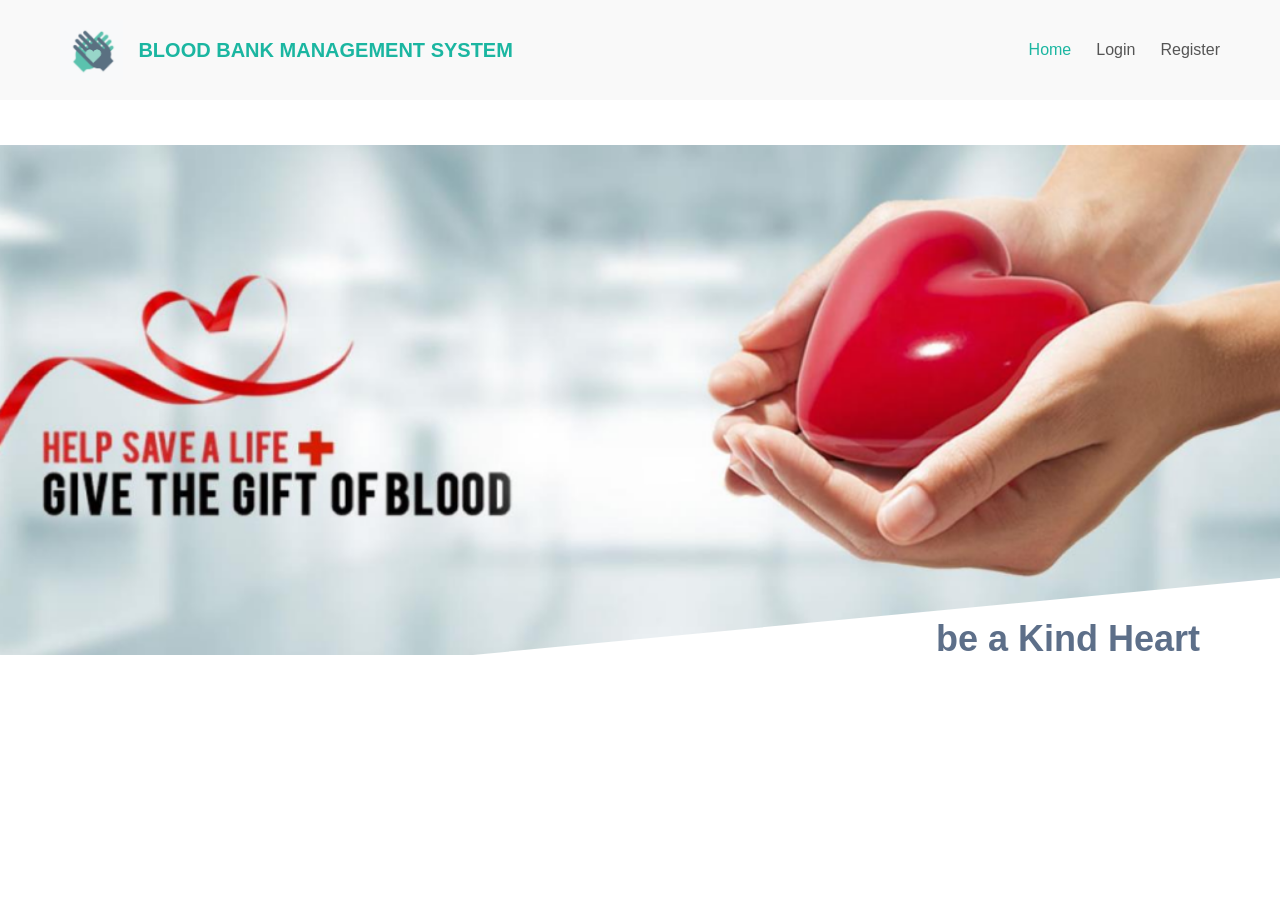
<file: frontend/index.html>
<!DOCTYPE html>
<html lang="en">
<head>
  <meta charset="UTF-8" />
  <meta name="viewport" content="width=device-width, initial-scale=1.0" />
  <title>Kind Heart Charity</title>
  <link rel="stylesheet" href="home.css" />
</head>
<body>
  <header>
    <div class="logo">
      <img src="logodbms.png" alt="Kind Heart Charity Logo" />
      <div class="logo-text">
        <h1>BLOOD BANK MANAGEMENT SYSTEM </h1>
      </div>
    </div>
    <nav>
      <ul>
        <li><a class="active" href="index.html">Home</a></li>
        <li><a href="login.html">Login</a></li>
        <li><a href="register.html">Register</a></li>
      </ul>
    </nav>
  </header>

  <section class="bgm">
    <div class="bgmimg">
      <img src="dbmsimg3.png"/>
    </div>
    <div class="diagonal-text">
      <h2>be a Kind Heart</h2>
    </div>
  </section>
  
</body>
</html>
</file>
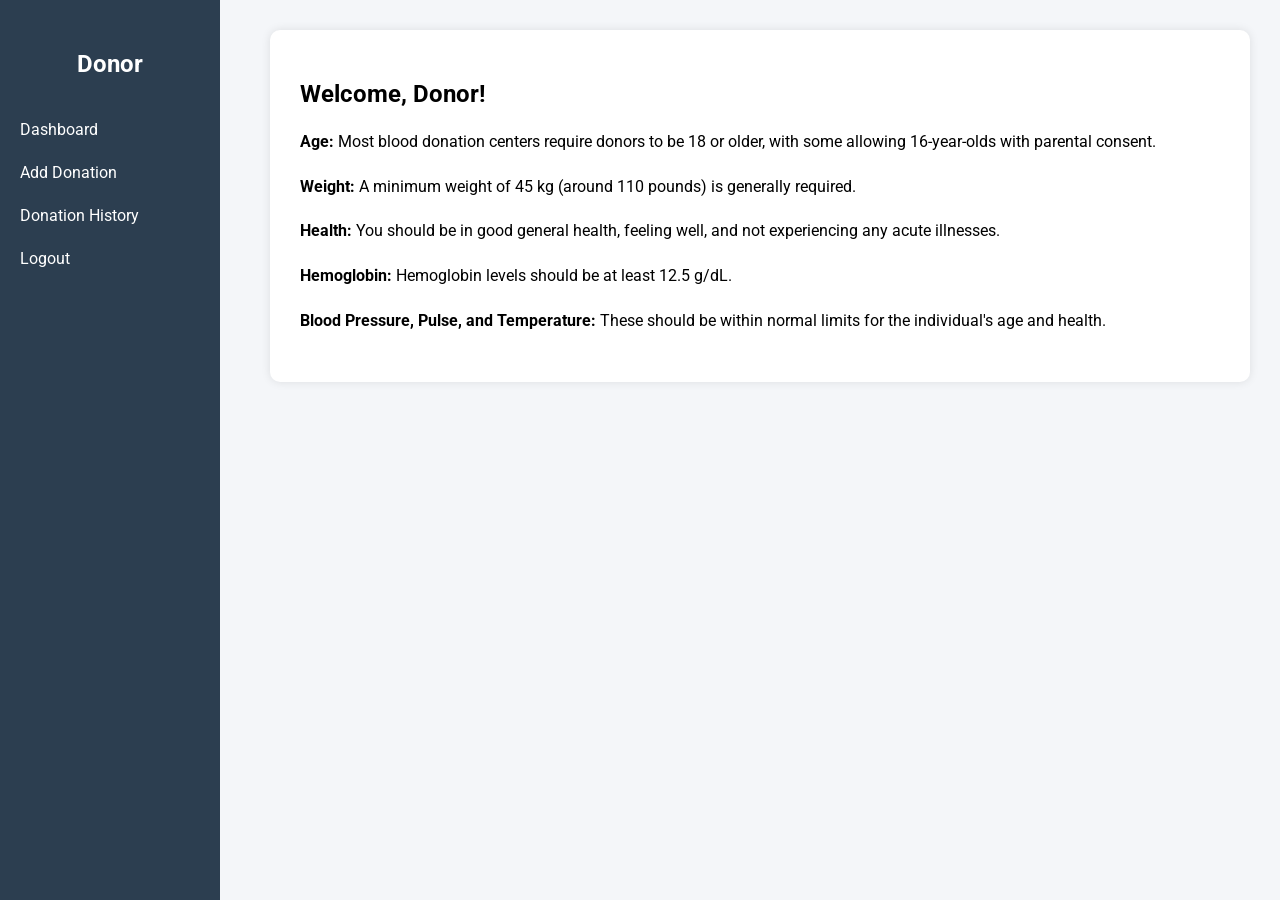
<file: frontend/donorpg1.html>
<!DOCTYPE html>
<html lang="en">
<head>
  <meta charset="UTF-8" />
  <meta name="viewport" content="width=device-width, initial-scale=1.0" />
  <title>Donor Dashboard</title>
  <link rel="stylesheet" href="donorpg1.css" />
  <link href="https://fonts.googleapis.com/css2?family=Roboto:wght@400;700&display=swap" rel="stylesheet">
</head>
<body>
  <div class="sidebar">
    <h2>Donor</h2>
    <a href="donorpg1.html" class="active">Dashboard</a>
    <a href="donorpg2.html">Add Donation</a>
    <a href="donorpg3.html">Donation History</a>
    <a href="logout.html">Logout</a>
  </div>

  <div class="main">
    <section id="dashboard" class="card">
      <h2>Welcome, Donor!</h2>
      <div class="info-list">
        <p><strong>Age:</strong> Most blood donation centers require donors to be 18 or older, with some allowing 16-year-olds with parental consent.</p>
        <p><strong>Weight:</strong> A minimum weight of 45 kg (around 110 pounds) is generally required.</p>
        <p><strong>Health:</strong> You should be in good general health, feeling well, and not experiencing any acute illnesses.</p>
        <p><strong>Hemoglobin:</strong> Hemoglobin levels should be at least 12.5 g/dL.</p>
        <p><strong>Blood Pressure, Pulse, and Temperature:</strong> These should be within normal limits for the individual's age and health.</p>
      </div>
      <!-- <div class="summary">
        You have donated a total of <strong>5 units</strong> in <strong>3 sessions</strong>.
      </div> -->
    </section>
  </div>
</body>
</html>
</file>
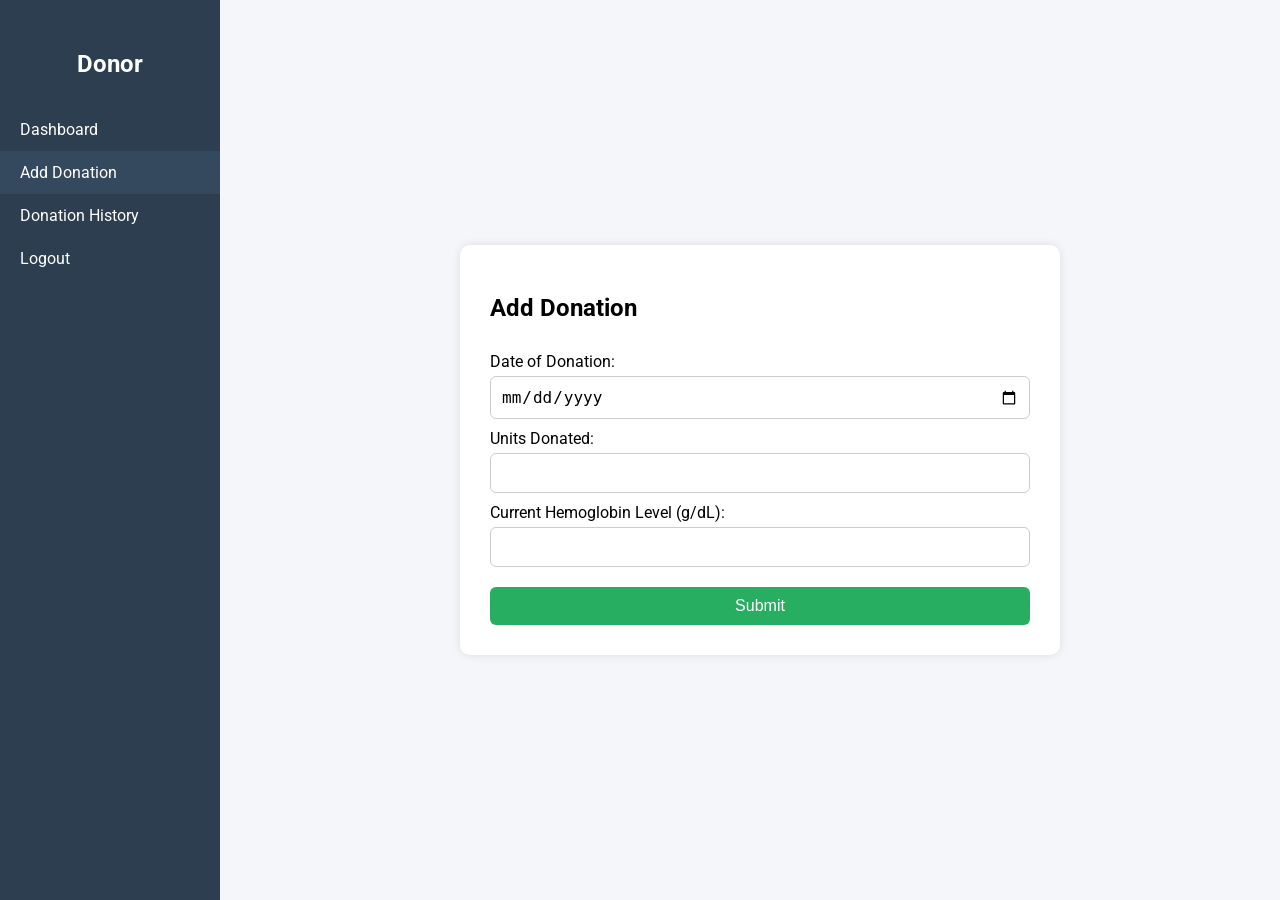
<file: frontend/donorpg2.html>
<!DOCTYPE html>
<html lang="en">
<head>
  <meta charset="UTF-8" />
  <meta name="viewport" content="width=device-width, initial-scale=1.0"/>
  <title>Add Donation</title>
  <link rel="stylesheet" href="donorpg2.css" />
  <link href="https://fonts.googleapis.com/css2?family=Roboto:wght@400;700&display=swap" rel="stylesheet">
</head>
<body>
  <div class="sidebar">
    <h2>Donor</h2>
    <a href="donorpg1.html">Dashboard</a>
    <a href="donorpg2.html" class="active">Add Donation</a>
    <a href="donorpg3.html">Donation History</a>
    <a href="logout.html">Logout</a>
  </div>

  <div class="main">
    <div class="center-wrapper">
      <div class="card">
        <h2>Add Donation</h2>
        <form class="donation-form" onsubmit="submitDonation(event)">
          <label for="date">Date of Donation:</label>
          <input type="date" id="date" name="date" required>

          <label for="units">Units Donated:</label>
          <input type="number" id="units" name="units" min="1" required>

          <label for="hemoglobin">Current Hemoglobin Level (g/dL):</label>
          <input type="number" id="hemoglobin" name="hemoglobin" min="0" step="0.1" required>

          <button type="submit">Submit</button>
        </form>
      </div>
    </div>
  </div>

  <script>
  async function submitDonation(event) {
    event.preventDefault();

    const hemoglobin = parseFloat(document.getElementById("hemoglobin").value);
    if (hemoglobin < 12.5) {
      alert("Donation not allowed. Hemoglobin level must be at least 12.5 g/dL.");
      return;
    }

    const donationDate = document.getElementById("date").value;
    const units = parseInt(document.getElementById("units").value);
    const userId = localStorage.getItem("user_id");  // ✅ FIXED

    if (!userId) {
      alert("Donor ID not found. Please login again.");
      return;
    }

    const response = await fetch("/api/donor/donate", {
      method: "POST",
      headers: {
        "Content-Type": "application/json"
      },
      body: JSON.stringify({
        user_id: userId,
        donation_date: donationDate,
        units_donated: units,
        
      })
    });

    const result = await response.json();

    if (response.ok) {
      alert("Donation recorded successfully.");
      document.querySelector(".donation-form").reset();
    } else {
      alert(result.message || "Failed to record donation.");
    }
  }
</script>

</body>
</html>
</file>
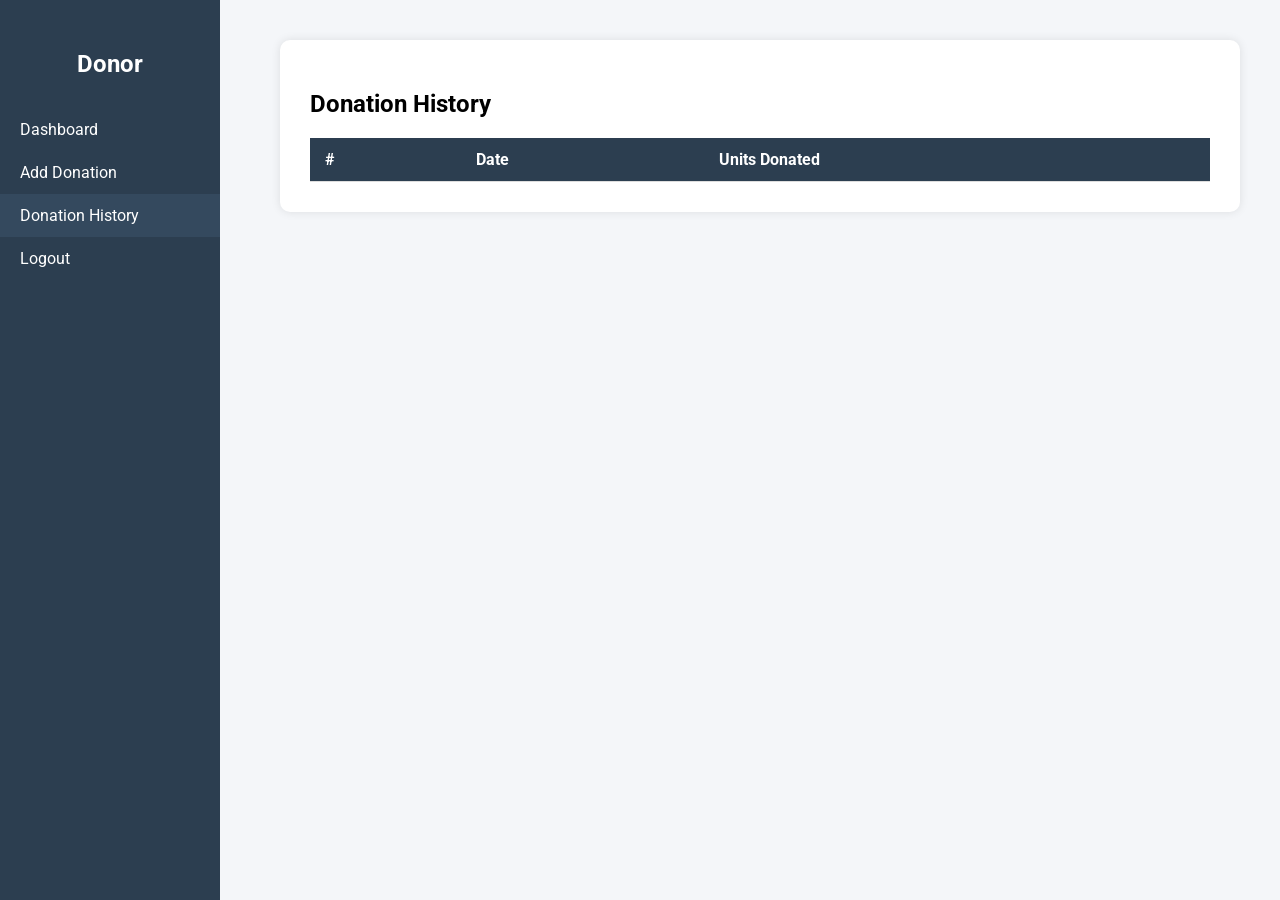
<file: frontend/donorpg3.html>
<!DOCTYPE html>
<html lang="en">
<head>
  <meta charset="UTF-8" />
  <meta name="viewport" content="width=device-width, initial-scale=1.0"/>
  <title>Donation History</title>
  <link rel="stylesheet" href="donorpg3.css" />
  <link href="https://fonts.googleapis.com/css2?family=Roboto:wght@400;700&display=swap" rel="stylesheet">
</head>
<body>
  <div class="sidebar">
    <h2>Donor</h2>
    <a href="donorpg1.html">Dashboard</a>
    <a href="donorpg2.html">Add Donation</a>
    <a href="donorpg3.html" class="active">Donation History</a>
    <a href="logout.html">Logout</a>
  </div>

  <div class="main">
    <div class="card">
      <h2>Donation History</h2>
      <table>
        <thead>
          <tr>
            <th>#</th>
            <th>Date</th>
            <th>Units Donated</th>
          </tr>
        </thead>
        <tbody id="history-body">
          <!-- Donation rows will be inserted here dynamically -->
        </tbody>
      </table>
    </div>
  </div>

  <script>
  document.addEventListener("DOMContentLoaded", async () => {
    const donorId = localStorage.getItem("donor_id"); // ✅ FIXED

    if (!donorId) {
      alert("Donor ID not found. Please login again.");
      return;
    }

    try {
      const res = await fetch(`/api/donor/donations/${donorId}`);
      const data = await res.json();

      if (!res.ok) {
        alert(data.message || "Failed to fetch donation history");
        return;
      }

      const tbody = document.getElementById("history-body");
      tbody.innerHTML = "";

      if (data.donations.length === 0) {
        tbody.innerHTML = "<tr><td colspan='3'>No donation history available.</td></tr>";
        return;
      }

      data.donations.forEach((donation, index) => {
        const row = `<tr>
                      <td>${index + 1}</td>
                      <td>${donation.donation_date}</td>
                      <td>${donation.units_donated}</td>
                    </tr>`;
        tbody.innerHTML += row;
      });
    } catch (error) {
      console.error("Error fetching donation history:", error);
      alert("Something went wrong while fetching data.");
    }
  });
</script>

</body>
</html>
</file>
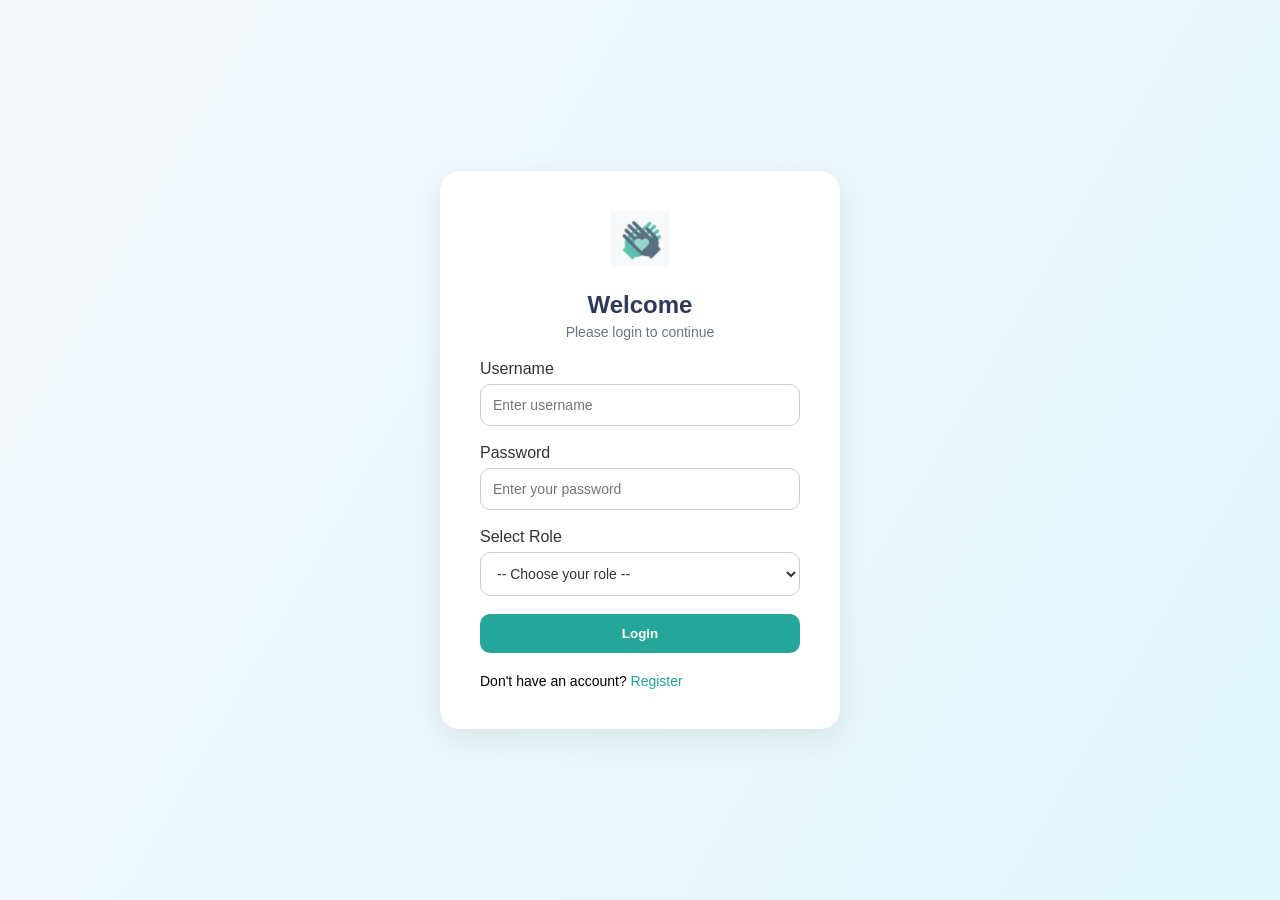
<file: frontend/login.html>
<!DOCTYPE html>
<html lang="en">
<head>
  <meta charset="UTF-8">
  <meta name="viewport" content="width=device-width, initial-scale=1">
  <title>Login - Kind Heart Charity</title>
  <link rel="stylesheet" href="login.css">
  <script>
    async function loginUser(event) {
      event.preventDefault();

      const email = document.getElementById("email").value;
      const password = document.getElementById("password").value;
      const role = document.getElementById("role").value;

      if (!role) {
        alert("Please select a role.");
        return;
      }

      const response = await fetch('/api/auth/login', {
        method: 'POST',
        headers: {
          'Content-Type': 'application/json'
        },
        body: JSON.stringify({
          username: email,
          password: password,
          role: role  // Optional: only if your backend expects this
        })
      });

      const result = await response.json();

      if (result.success) {
        const user = result.user;

        // Save basic user info
        localStorage.setItem("user_id", user.user_id);
        localStorage.setItem("role", user.role.toLowerCase());
        localStorage.setItem("username", user.username);

        const userRole = user.role.toLowerCase();

        // Fetch donor_id or recipient_id if needed
        if (userRole === "donor") {
          const donorRes = await fetch(`/api/donor/get/${user.user_id}`);
          const donorData = await donorRes.json();
          if (donorRes.ok) {
            localStorage.setItem("donor_id", donorData.donor_id);
            window.location.href = "/frontend/donorpg1.html";
          } else {
            alert("Could not fetch donor details");
          }
        } else if (userRole === "recipient") {
          const recRes = await fetch(`/api/recipient/get/${user.user_id}`);
          const recData = await recRes.json();
          if (recRes.ok) {
            localStorage.setItem("recipient_id", recData.recipient_id);
            window.location.href = "/frontend/recipientpg1.html";
          } else {
            alert("Could not fetch recipient details");
          }
        } else if (userRole === "admin") {
          window.location.href = "/frontend/admin1.html";
        } else {
          alert("Unknown role: " + userRole);
        }
      } else {
        alert(result.message || "Login failed");
      }
    }
  </script>
</head>
<body>
  <div class="login-wrapper">
    <div class="login-card">
      <div class="login-header">
        <img src="logodbms.png" class="logo">
        <h2>Welcome</h2>
        <p>Please login to continue</p>
      </div>
      <form class="login-form" onsubmit="loginUser(event)">
        <label for="email">Username</label>
        <input type="text" id="email" placeholder="Enter username" required>

        <label for="password">Password</label>
        <input type="password" id="password" placeholder="Enter your password" required>

        <label for="role">Select Role</label>
        <select id="role" required>
          <option value="">-- Choose your role --</option>
          <option value="admin">Admin</option>
          <option value="donor">Donor</option>
          <option value="recipient">Recipient</option>
        </select>

        <button type="submit">Login</button>

        <div class="login-footer">
          <p>Don't have an account? <a href="register.html">Register</a></p>
        </div>
      </form>
    </div>
  </div>
</body>
</html>
</file>
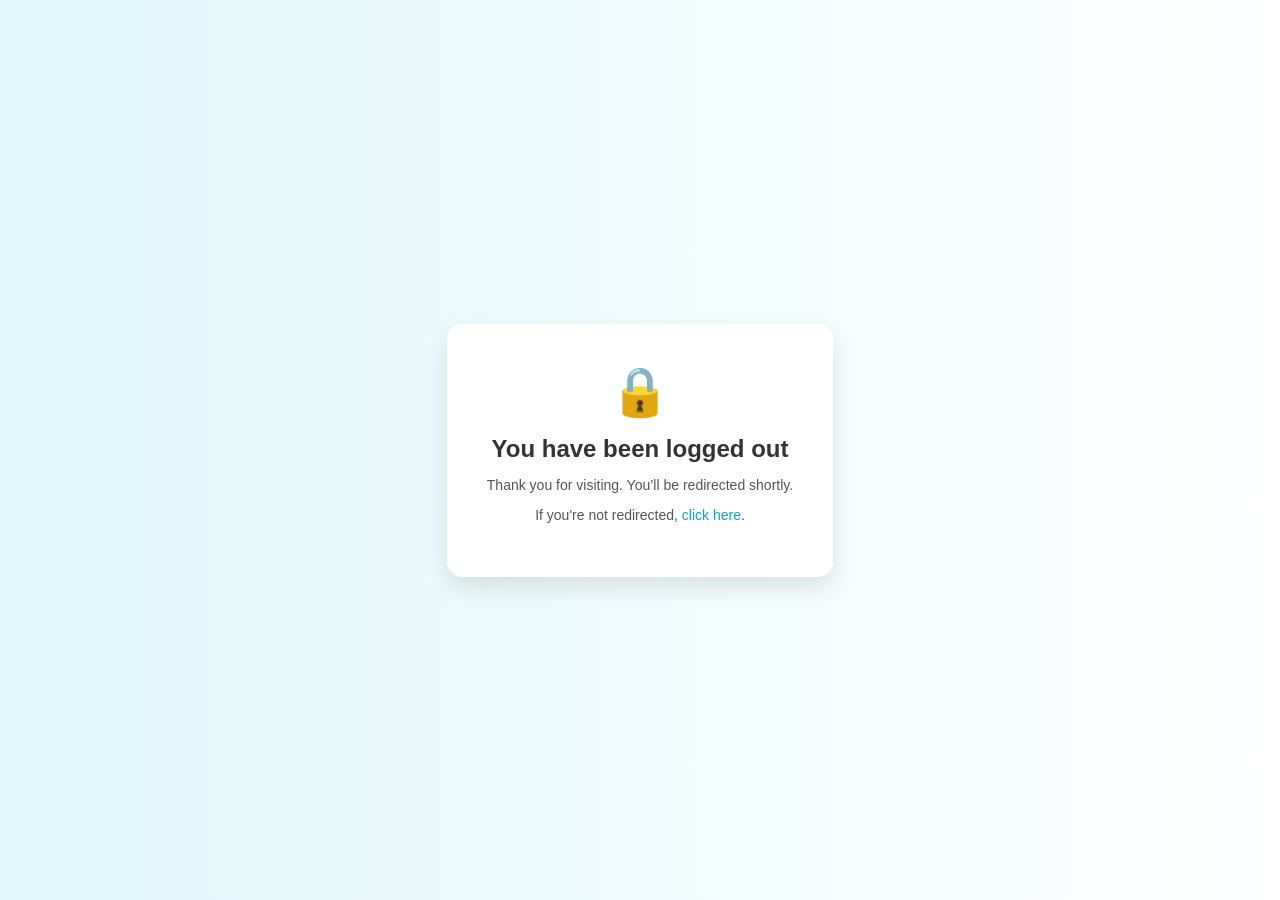
<file: frontend/logout.html>
<!DOCTYPE html>
<html lang="en">
<head>
  <meta charset="UTF-8" />
  <meta name="viewport" content="width=device-width, initial-scale=1.0"/>
  <title>Logging Out...</title>
  <link rel="stylesheet" href="logout.css" />
  <meta http-equiv="refresh" content="3;url=index.html" />
</head>
<body>
  <div class="logout-container">
    <div class="logout-box">
      <div class="icon">🔒</div>
      <h2>You have been logged out</h2>
      <p>Thank you for visiting. You’ll be redirected shortly.</p>
      <p>If you're not redirected, <a href="index.html">click here</a>.</p>
    </div>
  </div>
</body>
</html>
</file>
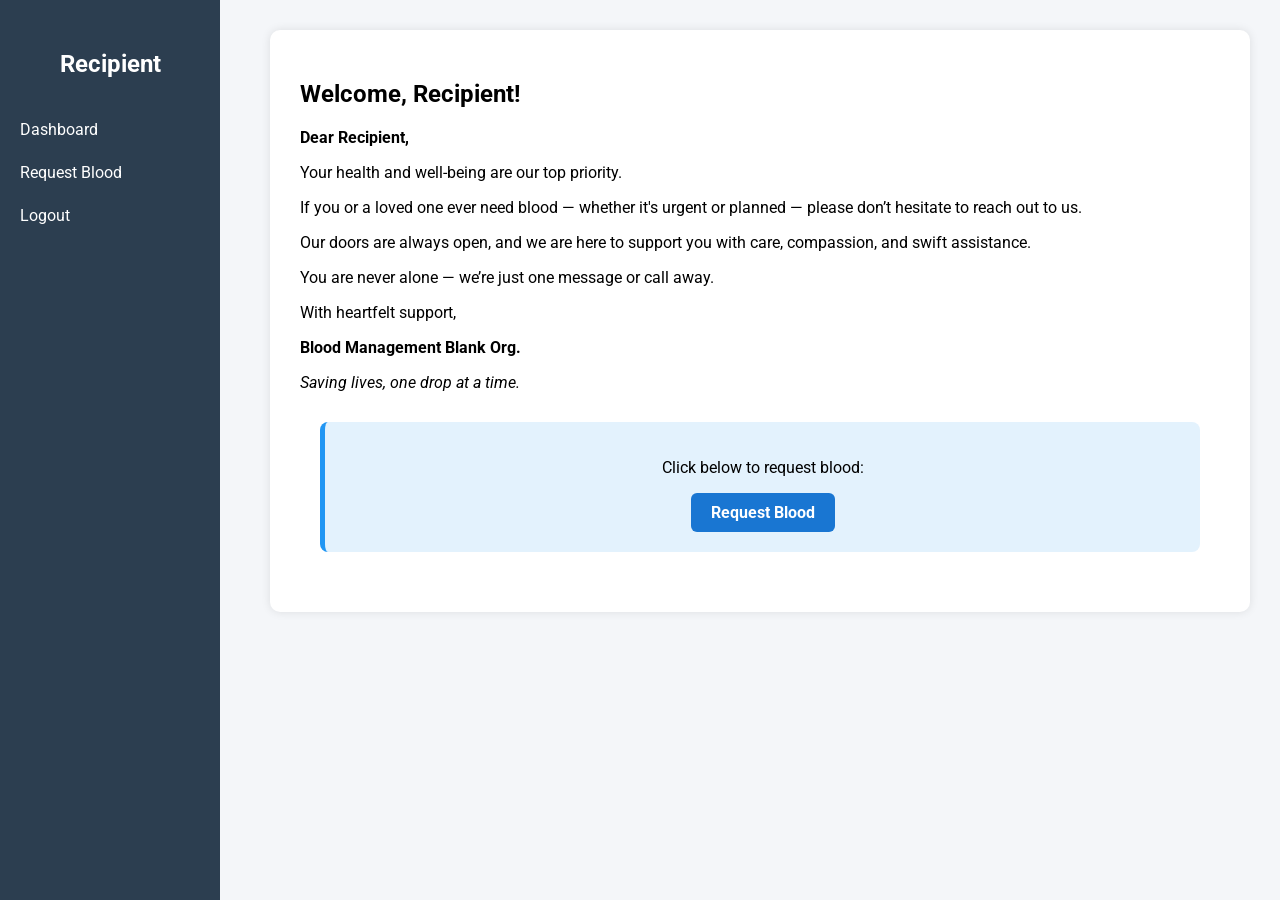
<file: frontend/recipientpg1.html>
<!DOCTYPE html>
<html lang="en">
<head>
  <meta charset="UTF-8" />
  <meta name="viewport" content="width=device-width, initial-scale=1.0" />
  <title>Recipient Dashboard</title>
  <link rel="stylesheet" href="recipientpg.css" />
  <link href="https://fonts.googleapis.com/css2?family=Roboto:wght@400;700&display=swap" rel="stylesheet">
</head>
<body>
  <div class="sidebar">
    <h2>Recipient</h2>
    <a href="recipientpg1.html" class="active">Dashboard</a>
    <a href="recipientpg2.html">Request Blood</a>
    <a href="logout.html">Logout</a>
  </div>

  <div class="main">
    <section id="dashboard" class="card">
      <h2>Welcome, Recipient!</h2>
      <div class="Recipient message">
        <p><strong>Dear Recipient,</strong></p>
        <p>Your health and well-being are our top priority.</p>
        <p>If you or a loved one ever need blood — whether it's urgent or planned — please don’t hesitate to reach out to us.</p>
        <p>Our doors are always open, and we are here to support you with care, compassion, and swift assistance.</p>
        <p>You are never alone — we’re just one message or call away.</p>
        <p>With heartfelt support,</p>
        
  <p><strong>Blood Management Blank Org.</strong></p>
<p><em>Saving lives, one drop at a time.</em></p>
</div>

<div class="request-section">
  <p>Click below to request blood:</p>
  <a href="recipientpg2.html" class="request-btn">Request Blood</a>
</div>
  </div>
</body>
</html>
</file>
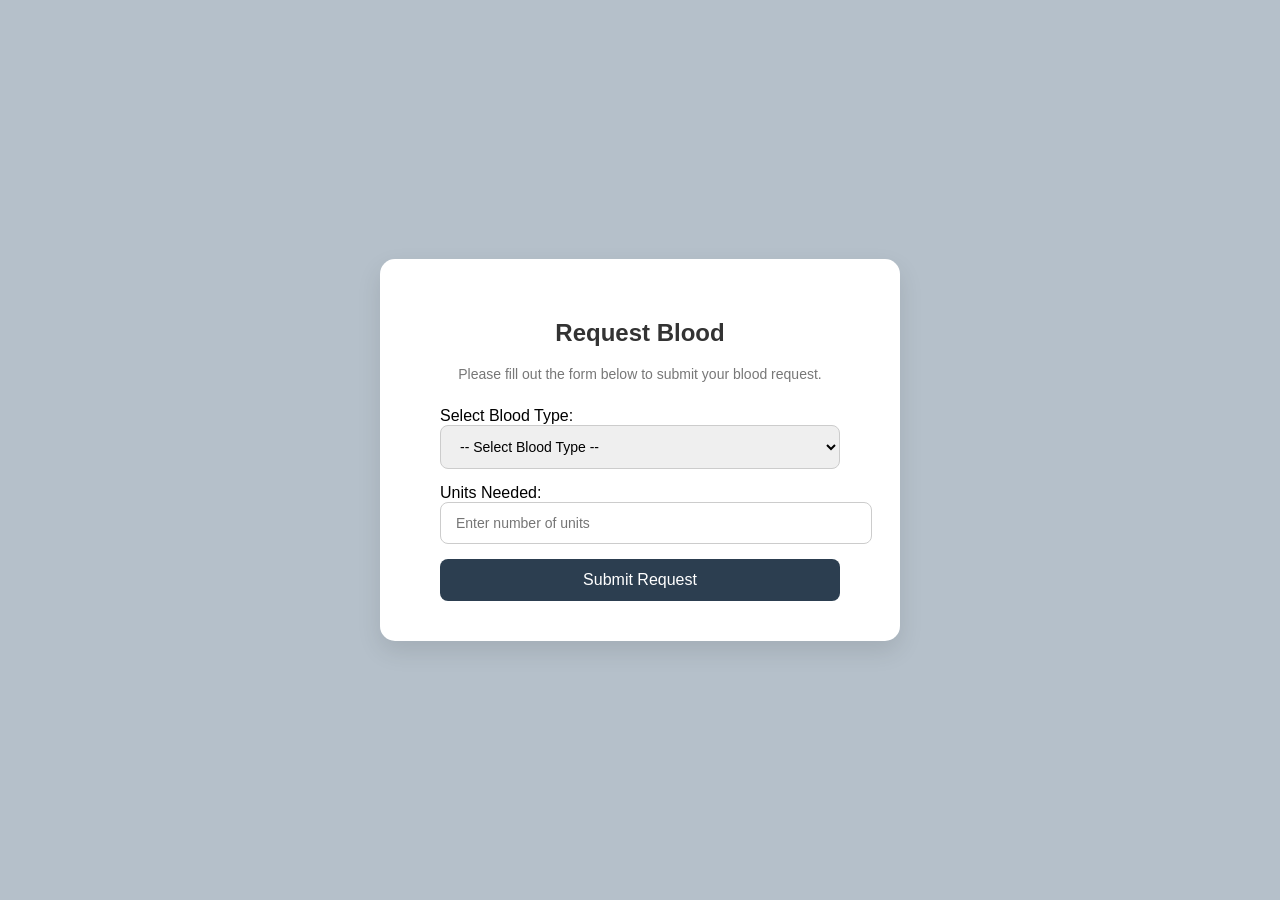
<file: frontend/recipientpg2.html>
<!DOCTYPE html>
<html lang="en">
<head>
  <meta charset="UTF-8" />
  <meta name="viewport" content="width=device-width, initial-scale=1.0" />
  <title>Request Blood</title>
  <link rel="stylesheet" href="recipientpg2.css" />
  <script>
    async function submitBloodRequest(event) {
      event.preventDefault();

      const recipientId = localStorage.getItem("recipient_id");
      const bloodGroup = document.getElementById("blood_group").value;
      const unitsNeeded = document.getElementById("units").value;

      if (!recipientId) {
        alert("Recipient not logged in. Please login again.");
        return;
      }

      const response = await fetch("/api/recipient/request", {
        method: "POST",
        headers: {
          "Content-Type": "application/json"
        },
        body: JSON.stringify({
          recipient_id: recipientId,
          blood_group: bloodGroup,
          units_needed: unitsNeeded
        })
      });

      const result = await response.json();
      alert(result.message || "Request submitted.");
    }
  </script>
</head>
<body>
  <div class="form-container">
    <h2 class="form-title">Request Blood</h2>
    <p class="form-subtitle">Please fill out the form below to submit your blood request.</p>

    <form class="request-form" onsubmit="submitBloodRequest(event)">
      <label for="blood_group">Select Blood Type:</label>
      <select id="blood_group" required>
        <option value="">-- Select Blood Type --</option>
        <option value="A+">A+</option>
        <option value="A-">A-</option>
        <option value="B+">B+</option>
        <option value="B-">B-</option>
        <option value="AB+">AB+</option>
        <option value="AB-">AB-</option>
        <option value="O+">O+</option>
        <option value="O-">O-</option>
      </select>

      <label for="units">Units Needed:</label>
      <input type="number" id="units" placeholder="Enter number of units" min="1" required />

      <button type="submit">Submit Request</button>
    </form>
  </div>
</body>
</html>
</file>
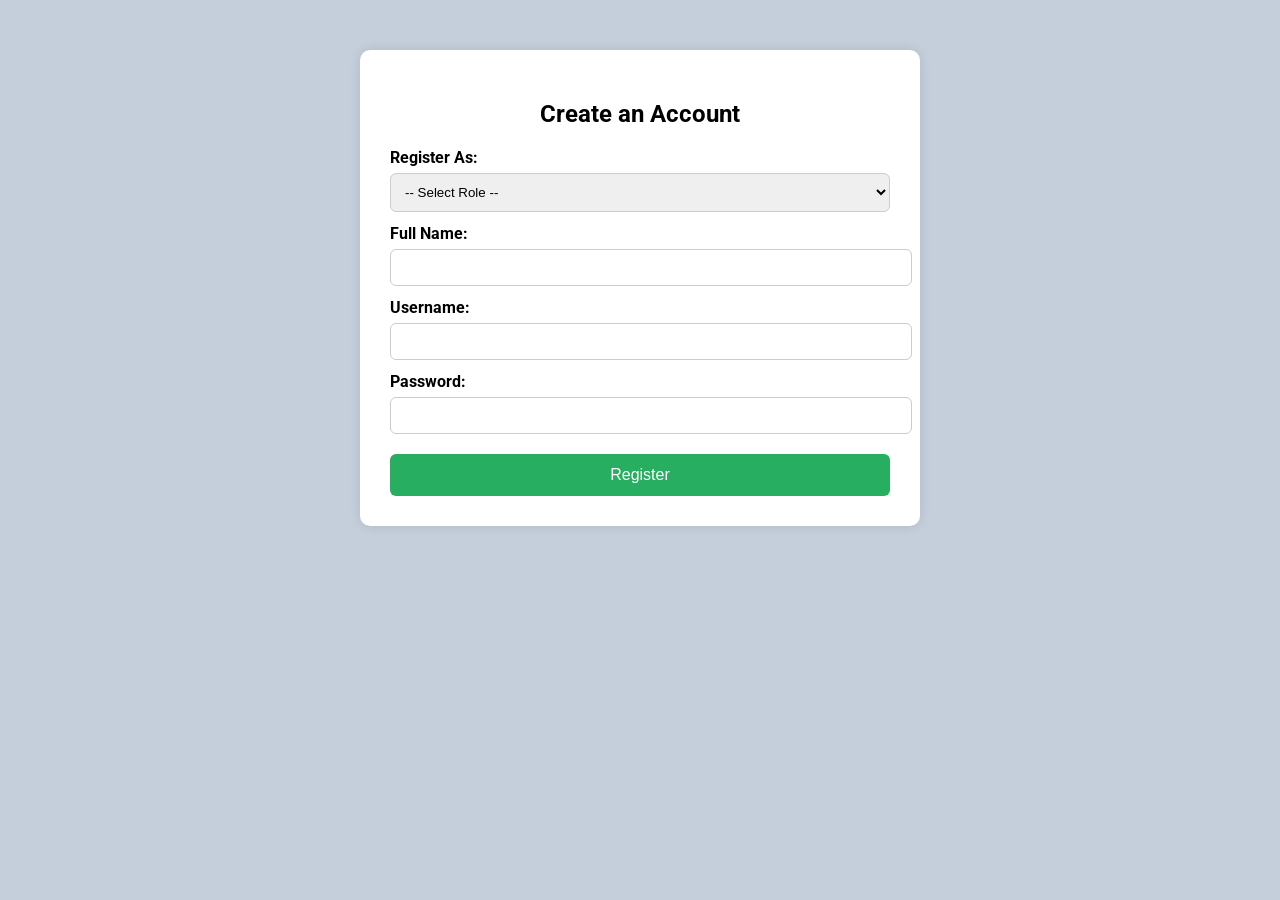
<file: frontend/register.html>
<!DOCTYPE html>
<html lang="en">
<head>
  <meta charset="UTF-8" />
  <title>Register</title>
  <link rel="stylesheet" href="register.css" />
  <link href="https://fonts.googleapis.com/css2?family=Roboto:wght@400;700&display=swap" rel="stylesheet" />
</head>
<body>
  <div class="register-container">
    <div class="card">
      <h2>Create an Account</h2>
      <form id="registerForm">
        <label for="role">Register As:</label>
        <select id="role" name="role" required>
          <option value="">-- Select Role --</option>
          <option value="donor">Donor</option>
          <option value="recipient">Recipient</option>
          <option value="admin">Admin</option>
        </select>

        <div class="common-fields">
          <label for="name">Full Name:</label>
          <input type="text" id="name" name="name" required />

          <label for="username">Username:</label>
          <input type="text" id="username" name="username" required />

          <label for="password">Password:</label>
          <input type="password" id="password" name="password" required />
        </div>

        <div id="donor-fields" class="role-fields hidden">
          <label for="ageDonor">Age:</label>
          <input type="number" id="ageDonor" name="ageDonor" min="18" max="65" />

          <label for="bloodType">Blood Type:</label>
          <select id="bloodType" name="bloodType">
            <option value="">-- Select --</option>
            <option value="A+">A+</option>
            <option value="A-">A-</option>
            <option value="B+">B+</option>
            <option value="B-">B-</option>
            <option value="AB+">AB+</option>
            <option value="AB-">AB-</option>
            <option value="O+">O+</option>
            <option value="O-">O-</option>
          </select>

          <label for="contactDonor">Contact:</label>
          <input type="text" id="contactDonor" name="contactDonor" placeholder="Phone or email" />
        </div>

        <div id="recipient-fields" class="role-fields hidden">
          <label for="ageRecipient">Age:</label>
          <input type="number" id="ageRecipient" name="ageRecipient" min="0" />

          <label for="hospital">Hospital Name:</label>
          <input type="text" id="hospital" name="hospital" />

          <label for="requiredUnits">Units Required:</label>
          <input type="number" id="requiredUnits" name="requiredUnits" min="1" />

          <label for="contactRecipient">Contact:</label>
          <input type="text" id="contactRecipient" name="contactRecipient" placeholder="Phone or email" />
        </div>

        <button type="submit">Register</button>
      </form>
    </div>
  </div>

  <script>
    const roleSelect = document.getElementById("role");
    const donorFields = document.getElementById("donor-fields");
    const recipientFields = document.getElementById("recipient-fields");

    roleSelect.addEventListener("change", () => {
      const role = roleSelect.value;
      donorFields.classList.add("hidden");
      recipientFields.classList.add("hidden");

      if (role === "donor") {
        donorFields.classList.remove("hidden");
      } else if (role === "recipient") {
        recipientFields.classList.remove("hidden");
      }
    });

    document.getElementById("registerForm").addEventListener("submit", async function (e) {
      e.preventDefault();

      const name = document.getElementById("name").value.trim();
      const username = document.getElementById("username").value.trim();
      const password = document.getElementById("password").value;
      const role = roleSelect.value;

      if (!role) {
        alert("Please select a role.");
        return;
      }

      let age, blood_group, contact;

      if (role === "donor") {
        age = parseInt(document.getElementById("ageDonor").value) || null;
        blood_group = document.getElementById("bloodType").value;
        contact = document.getElementById("contactDonor").value.trim();
        if (!blood_group) {
          alert("Please select your blood group.");
          return;
        }
      } else if (role === "recipient") {
        age = parseInt(document.getElementById("ageRecipient").value) || null;
        blood_group = null; // or handle hospital logic if needed
        contact = document.getElementById("contactRecipient").value.trim();
      } else if (role === "admin") {
        contact = "Admin Contact"; // Just a placeholder to pass the check
      }

      if (!contact) {
        alert("Please enter contact information.");
        return;
      }

      try {
        // Step 1: Register user in Users table
        const userRes = await fetch("/api/register_user", {
          method: "POST",
          headers: { "Content-Type": "application/json" },
          body: JSON.stringify({ username, password, role })
        });

        if (!userRes.ok) {
          throw new Error("Failed to register user");
        }

        const userData = await userRes.json();
        const userId = userData.user_id;

        if (role === "admin") {
          alert("Registration successful!");
          window.location.href = "login.html";
          return;
        }

        // Step 2: Register in Donors or Recipients table
        let endpoint = "";
        let body = { user_id: userId, name, age, contact };

        if (role === "donor") {
          endpoint = "/api/donor/register";
          body.blood_group = blood_group;
          body.last_donation = null; // or add field if you want
        } else if (role === "recipient") {
          endpoint = "/api/recipient/register";
          body.blood_group = blood_group || "O+"; // fallback if needed
          // You can also add hospital and units required here if needed
        }

        const roleRes = await fetch(endpoint, {
          method: "POST",
          headers: { "Content-Type": "application/json" },
          body: JSON.stringify(body)
        });

        if (roleRes.ok) {
          alert("Registration successful!");
          window.location.href = "login.html"; // redirect to login or dashboard
        } else {
          alert("Failed to register as " + role);
        }
      } catch (err) {
        console.error("Registration error:", err);
        alert("Error occurred during registration.");
      }
    });
  </script>

  <style>
    .hidden {
      display: none;
    }
  </style>
</body>
</html>
</file>
<file: frontend/home.css>
* {
  margin: 0;
  padding: 0;
  box-sizing: border-box;
}

body {
  font-family: 'Segoe UI', sans-serif;
  color: #333;
}

header {
  display: flex;
  justify-content: space-between;
  align-items: center;
  padding: 20px 60px;
  background-color: #f9f9f9;
}

.logo {
  display: flex;
  align-items: center;
}

.logo img {
  height: 60px;
  margin-right: 15px;
}

.logo-text h1 {
  font-size: 20px;
  color: #1bb6a1;
  margin: 0;
}

.logo-text p {
  font-size: 12px;
  color: #777;
  margin: 0;
}

nav ul {
  list-style: none;
  display: flex;
  gap: 25px;
}

nav a {
  text-decoration: none;
  color: #555;
  font-weight: 500;
  transition: color 0.3s;
}

nav a:hover,
nav a.active {
  color: #1bb6a1;
}

nav a.donate {
  border: 1px solid #1bb6a1;
  padding: 6px 14px;
  border-radius: 20px;
}

.bgm {
  position: relative;
  width: 100%;
  height: 600px;
  overflow: hidden;
}

.bgmimg {
  width: 100%;
  height: 100%;
}

.bgmimg img {
  width: 100%;
  height: 100%;
  object-fit:contain;
  object-position: center;
}

.diagonal-text {
  position: absolute;
  bottom: 0;
  right: 0;
  width: 100%;
  background-color: white;
  clip-path: polygon(100% 0, 100% 100%, 0 100%);
  padding: 40px 80px;
  text-align: right;
}

.diagonal-text h2 {
  font-size: 36px;
  font-weight: 700;
  color: #5d6f89;
  margin: 0;
}
</file>
<file: frontend/donorpg1.css>
body {
  font-family: 'Roboto', sans-serif;
  margin: 0;
  padding: 0;
  background-color: #f4f6f9;
}

.sidebar {
  position: fixed;
  left: 0;
  top: 0;
  width: 220px;
  height: 100vh;
  background-color: #2c3e50;
  color: white;
  padding-top: 30px;
}

.sidebar h2 {
  text-align: center;
  margin-bottom: 30px;
}

.sidebar a {
  display: block;
  padding: 12px 20px;
  color: white;
  text-decoration: none;
}

.sidebar a:hover {
  background-color: #34495e;
}

.main {
  margin-left: 240px;
  padding: 30px;
}

.card {
  background-color: white;
  padding: 30px;
  border-radius: 10px;
  box-shadow: 0 0 10px rgba(0,0,0,0.1);
  margin-bottom: 20px;
}

.info-list {
  margin-top: 10px;
  line-height: 1.8;
}

.summary {
  margin-top: 20px;
  padding: 15px;
  background-color: #ecf0f1;
  border-left: 5px solid #2c3e50;
  font-weight: bold;
}
</file>
<file: frontend/donorpg2.css>
body {
    font-family: 'Roboto', sans-serif;
    margin: 0;
    padding: 0;
    background-color: #f4f6f9;
  }
  
  .sidebar {
    position: fixed;
    left: 0;
    top: 0;
    width: 220px;
    height: 100vh;
    background-color: #2c3e50;
    color: white;
    padding-top: 30px;
  }
  
  .sidebar h2 {
    text-align: center;
    margin-bottom: 30px;
  }
  
  .sidebar a {
    display: block;
    padding: 12px 20px;
    color: white;
    text-decoration: none;
  }
  
  .sidebar a.active,
  .sidebar a:hover {
    background-color: #34495e;
  }
  
  .main {
    margin-left: 240px;
    height: 100vh;
    display: flex;
    justify-content: center;
    align-items: center;
  }
  
  .center-wrapper {
    width: 100%;
    max-width: 600px;
  }
  
  .card {
    background-color: white;
    padding: 30px;
    border-radius: 10px;
    box-shadow: 0 0 10px rgba(0,0,0,0.1);
  }
  
  .card h2 {
    margin-bottom: 20px;
  }
  
  .donation-form {
    display: flex;
    flex-direction: column;
  }
  
  .donation-form label {
    margin: 10px 0 5px;
  }
  
  .donation-form input {
    padding: 10px;
    border: 1px solid #ccc;
    border-radius: 6px;
    font-size: 16px;
  }
  
  .donation-form button {
    margin-top: 20px;
    padding: 10px;
    background-color: #27ae60;
    color: white;
    border: none;
    font-size: 16px;
    border-radius: 6px;
    cursor: pointer;
    transition: background-color 0.3s ease;
  }
  
  .donation-form button:hover {
    background-color: #219150;
  }
</file>
<file: frontend/donorpg3.css>
body {
    font-family: 'Roboto', sans-serif;
    margin: 0;
    padding: 0;
    background-color: #f4f6f9;
  }
  
  .sidebar {
    position: fixed;
    left: 0;
    top: 0;
    width: 220px;
    height: 100vh;
    background-color: #2c3e50;
    color: white;
    padding-top: 30px;
  }
  
  .sidebar h2 {
    text-align: center;
    margin-bottom: 30px;
  }
  
  .sidebar a {
    display: block;
    padding: 12px 20px;
    color: white;
    text-decoration: none;
  }
  
  .sidebar a.active,
  .sidebar a:hover {
    background-color: #34495e;
  }
  
  .main {
    margin-left: 240px;
    padding: 40px;
  }
  
  .card {
    background-color: white;
    padding: 30px;
    border-radius: 10px;
    box-shadow: 0 0 10px rgba(0,0,0,0.1);
  }
  
  .card h2 {
    margin-bottom: 20px;
  }
  
  table {
    width: 100%;
    border-collapse: collapse;
    margin-top: 10px;
  }
  
  th, td {
    padding: 12px 15px;
    text-align: left;
    border-bottom: 1px solid #ddd;
  }
  
  th {
    background-color: #2c3e50;
    color: white;
  }
  
  tr:hover {
    background-color: #f1f1f1;
  }
</file>
<file: frontend/login.css>
/* Base styling */
* {
    margin: 0;
    padding: 0;
    box-sizing: border-box;
    font-family: 'Segoe UI', sans-serif;
  }
  
  body {
    background: linear-gradient(120deg, #f6f8fc, #e0f7fa);
    height: 100vh;
    display: flex;
    justify-content: center;
    align-items: center;
  }
  
  /* Login wrapper */
  .login-wrapper {
    display: flex;
    justify-content: center;
    align-items: center;
    width: 100%;
  }
  
  /* Login card */
  .login-card {
    background-color: #ffffff;
    padding: 40px;
    border-radius: 20px;
    box-shadow: 0 10px 30px rgba(0, 0, 0, 0.08);
    width: 100%;
    max-width: 400px;
    text-align: center;
  }
  
  /* Header */
  .login-header h2 {
    margin: 10px 0 5px;
    color: #2e3a59;
  }
  
  .login-header p {
    font-size: 14px;
    color: #6c757d;
  }
  
  .logo {
    width: 60px;
    margin-bottom: 10px;
  }
  
  /* Form */
  .login-form {
    margin-top: 20px;
    text-align: left;
  }
  
  .login-form label {
    display: block;
    margin-bottom: 6px;
    color: #333;
    font-weight: 500;
  }
  
  .login-form input {
    width: 100%;
    padding: 12px;
    margin-bottom: 18px;
    border: 1px solid #ccc;
    border-radius: 10px;
    font-size: 14px;
    transition: border-color 0.3s ease;
  }
  
  .login-form input:focus {
    border-color: #26a69a;
    outline: none;
  }
  
  /* Button */
  .login-form button {
    width: 100%;
    padding: 12px;
    background-color: #26a69a;
    color: white;
    font-weight: bold;
    border: none;
    border-radius: 10px;
    cursor: pointer;
    transition: background 0.3s ease;
  }
  
  .login-form button:hover {
    background-color: #219d91;
  }
  
  /* Footer */
  .login-footer {
    margin-top: 20px;
    font-size: 14px;
  }
  
  .login-footer a {
    color: #26a69a;
    text-decoration: none;
  }
  
  .login-footer a:hover {
    text-decoration: underline;
  }

  .login-form select {
    width: 100%;
    padding: 12px;
    margin-bottom: 18px;
    border: 1px solid #ccc;
    border-radius: 10px;
    font-size: 14px;
    background-color: white;
    color: #333;
  }
</file>
<file: frontend/logout.css>
body {
  margin: 0;
  font-family: 'Segoe UI', Tahoma, Geneva, Verdana, sans-serif;
  background: linear-gradient(to right, #e0f7fa, #ffffff);
  display: flex;
  justify-content: center;
  align-items: center;
  height: 100vh;
}

.logout-container {
  text-align: center;
}

.logout-box {
  background-color: #fff;
  padding: 40px;
  border-radius: 15px;
  box-shadow: 0 10px 25px rgba(0, 0, 0, 0.1);
  max-width: 400px;
  margin: auto;
}

.icon {
  font-size: 48px;
  color: #17a2b8;
  margin-bottom: 15px;
}

.logout-box h2 {
  margin: 10px 0;
  color: #333;
}

.logout-box p {
  color: #555;
  font-size: 14px;
}

.logout-box a {
  color: #17a2b8;
  text-decoration: none;
}

.logout-box a:hover {
  text-decoration: underline;
}
</file>
<file: frontend/recipientpg.css>
body {
  font-family: 'Roboto', sans-serif;
  margin: 0;
  padding: 0;
  background-color: #f4f6f9;
}

.sidebar {
  position: fixed;
  left: 0;
  top: 0;
  width: 220px;
  height: 100vh;
  background-color: #2c3e50;
  color: white;
  padding-top: 30px;
}

.sidebar h2 {
  text-align: center;
  margin-bottom: 30px;
}

.sidebar a {
  display: block;
  padding: 12px 20px;
  color: white;
  text-decoration: none;
}

.sidebar a:hover {
  background-color: #34495e;
}

.main {
  margin-left: 240px;
  padding: 30px;
}

.card {
  background-color: white;
  padding: 30px;
  border-radius: 10px;
  box-shadow: 0 0 10px rgba(0,0,0,0.1);
  margin-bottom: 20px;
}

.info-list {
  margin-top: 10px;
  line-height: 1.8;
}

.summary {
  margin-top: 20px;
  padding: 15px;
  background-color: #ecf0f1;
  border-left: 5px solid #2c3e50;
  font-weight: bold;
}
.welcome-box {
  background-color: #ffffff;
  padding: 30px;
  border-radius: 10px;
  margin: 20px;
  box-shadow: 0 2px 8px rgba(0, 0, 0, 0.1);
}

.org-name {
  font-family: 'Georgia', serif;
  font-size: 18px;
  font-style: italic;
  font-weight: bold;
  color: #d32f2f;
  margin-top: 20px;
}

.tagline {
  font-family: 'Courier New', monospace;
  font-size: 15px;
  color: #555;
  margin-bottom: 20px;
}

.request-section {
  margin: 30px 20px;
  padding: 20px;
  background-color: #e3f2fd;
  border-left: 5px solid #2196f3;
  border-radius: 8px;
  text-align: center;
}

.request-btn {
  display: inline-block;
  padding: 10px 20px;
  background-color: #1976d2;
  color: white;
  text-decoration: none;
  border-radius: 6px;
  font-weight: bold;
  transition: background-color 0.3s ease;
}

.request-btn:hover {
  background-color: #0d47a1;
}
</file>
<file: frontend/recipientpg2.css>
body {
  font-family: 'Segoe UI', Tahoma, Geneva, Verdana, sans-serif;
  background:#b5c0ca;
  display: flex;
  align-items: center;
  justify-content: center;
  height: 100vh;
  margin: 0;
}

.form-container {
  background-color: #ffffff;
  padding: 40px 60px;
  border-radius: 15px;
  box-shadow: 0 10px 25px rgba(0, 0, 0, 0.1);
  width: 100%;
  max-width: 400px;
}

.form-title {
  font-size: 24px;
  font-weight: bold;
  text-align: center;
  color: #333;
}

.form-subtitle {
  font-size: 14px;
  text-align: center;
  color: #777;
  margin-bottom: 25px;
}

/* Form Fields */
.request-form input,
.request-form select,
.request-form textarea {
  width: 100%;
  padding: 12px 15px;
  margin-bottom: 15px;
  border: 1px solid #ccc;
  border-radius: 8px;
  font-size: 14px;
  transition: border-color 0.2s ease;
}

.request-form input:focus,
.request-form select:focus,
.request-form textarea:focus {
  outline: none;
  border-color: #17a2b8;
}

.request-form button {
  width: 100%;
  background-color: #2c3e50;
  color: #fff;
  padding: 12px;
  font-size: 16px;
  border: none;
  border-radius: 8px;
  cursor: pointer;
  transition: background 0.3s ease;
}

.request-form button:hover {
  background-color: #2c3e50;
}
</file>
<file: frontend/register.css>
body {
  font-family: 'Roboto', sans-serif;
  background-color: #c5cedb;
  margin: 0;
  padding: 0;
}

.register-container {
  max-width: 500px;
  margin: 50px auto;
  background-color: white;
  padding: 30px;
  border-radius: 10px;
  box-shadow: 0 0 12px rgba(0,0,0,0.1);
}

h2 {
  text-align: center;
  margin-bottom: 20px;
}

form label {
  display: block;
  margin: 12px 0 6px;
  font-weight: bold;
}

form input,
form select {
  width: 100%;
  padding: 10px;
  border: 1px solid #ccc;
  border-radius: 6px;
}

.dynamic-fields {
  margin-top: 15px;
  display: none;
}

button {
  width: 100%;
  padding: 12px;
  margin-top: 20px;
  background-color: #27ae60;
  color: white;
  border: none;
  border-radius: 6px;
  font-size: 16px;
  cursor: pointer;
}

button:hover {
  background-color: #219150;
}
</file>
